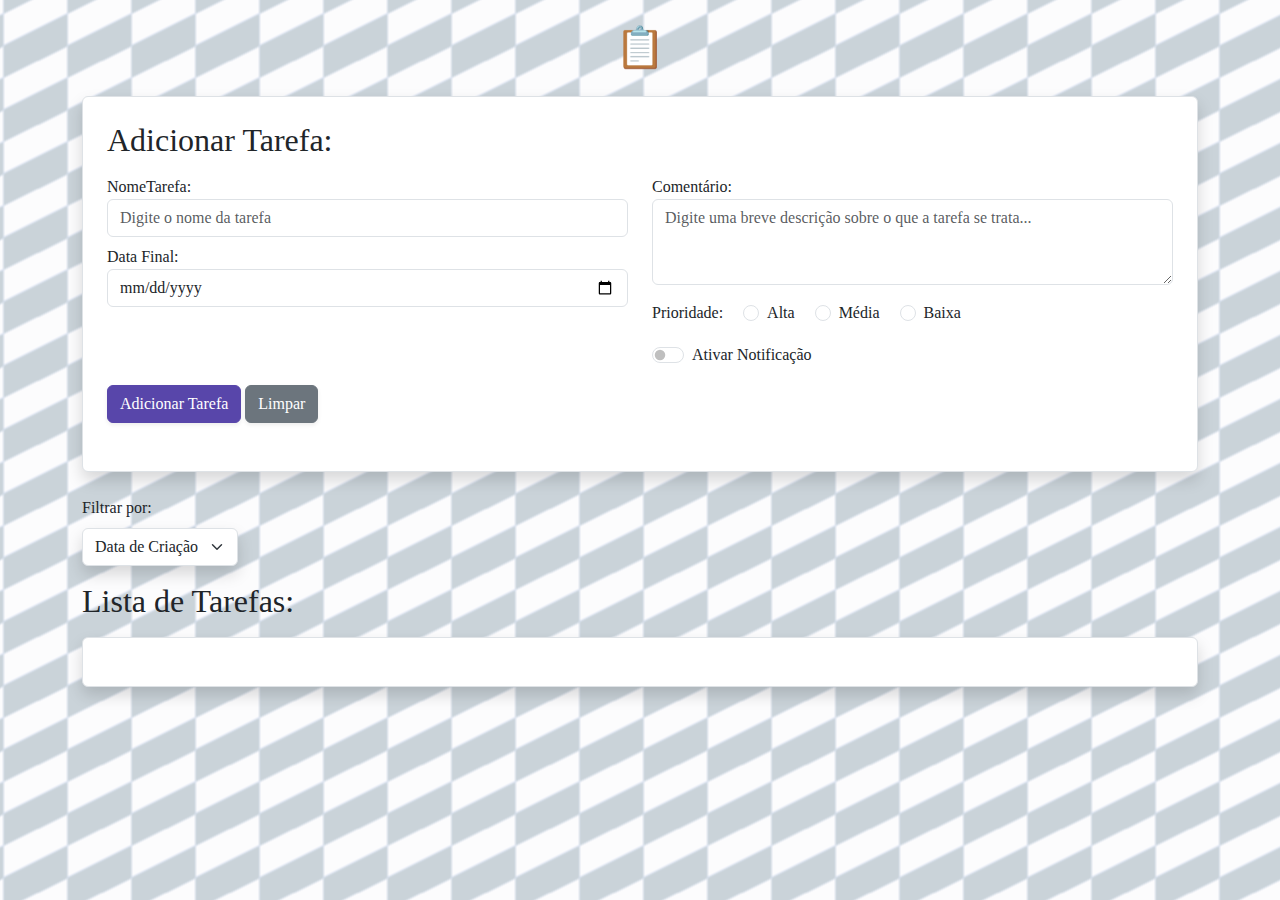
<file: index.html>
<!DOCTYPE html>
<html lang="pt-br">
<head>
  <meta charset="UTF-8" />
  <meta name="viewport" content="width=device-width, initial-scale=1.0"/>
  <title>Minha TodoList</title>
  <link rel="stylesheet" href="backgroundMove.css">
  <link href="https://cdn.jsdelivr.net/npm/bootstrap@5.3.0/dist/css/bootstrap.min.css" rel="stylesheet"/>
  <style>
    body {
      font-family: comic sans ms;
      background-color: #f8f9fa;
    }

    /* divisoria da lista */
    .ALTA { 
      border-left: 5px solid red !important;
    }
    .MÉDIA { 
      border-left: 5px solid orange !important; 
    }
    .BAIXA {   
      border-left: 5px solid green !important; 
    }

    /* Radio */
    #prioridadeTarefa-ALTA:checked {
      background-color: red;
      border-color: red;
    }
    #prioridadeTarefa-MÉDIA:checked {
      background-color: orange;
      border-color: orange;
    }
    #prioridadeTarefa-BAIXA:checked {
      background-color: green;
      border-color: green;
    }


  </style>
</head>
<body class="bg-light">

<div class="container py-4">
  <h1 class="text-center mb-4">📋</h1>

  <!-- Formulário -->
  <form id="taskForm" class="border p-4 rounded bg-white mb-4 shadow">
    <h2 class="mb-3">Adicionar Tarefa:</h2>
    <div class="row mb-10">
      <div class="col mb-3">
        <label for="nomeTarefa" class="form_label">NomeTarefa:</label>
        <input type="text" id="nomeTarefa" class="form-control" placeholder="Digite o nome da tarefa" required />
        <label for="dataFinalTarefa" class="form_label mt-2">Data Final:</label>
        <input type="date" id="dataFinalTarefa" class="form-control" required />        
      </div>
      <div class="col mb-3">
        <label for="comentarioTarefa" class="form_label">Comentário:</label>
        <textarea id="comentarioTarefa" class="form-control" rows="3" placeholder="Digite uma breve descrição sobre o que a tarefa se trata..."></textarea>
        <label for="prioridadeTarefa" class="form_label mt-3 me-3">Prioridade:</label>
        <div class="form-check form-check-inline">
          <input type="radio" id="prioridadeTarefa-ALTA" name="prioridadeTarefa" value="ALTA" class="form-check-input" required />
          <label for="prioridadeTarefa-ALTA" class="form-check-label">Alta</label>
        </div>
        <div class="form-check form-check-inline">
          <input type="radio" id="prioridadeTarefa-MÉDIA" name="prioridadeTarefa" value="MÉDIA" class="form-check-input" required />
          <label for="prioridadeTarefa-MÉDIA" class="form-check-label">Média</label>
        </div>
        <div class="form-check form-check-inline">
          <input type="radio" id="prioridadeTarefa-BAIXA" name="prioridadeTarefa" value="BAIXA" class="form-check-input" required />
          <label for="prioridadeTarefa-BAIXA" class="form-check-label">Baixa</label>
        </div>
        <div class="form-check form-switch mt-3">
          <input type="checkbox" id="NotificacaoTarefa" class="form-check-input" />
          <label for="NotificacaoTarefa" class="form-check-label">Ativar Notificação</label>
        </div>
      </div>
    </div>
      <div class="row mb-4">
      <div class="col ">
        <button onclick="adicionarTarefa()"  type="submit" class="btn btn-primary shadow-sm" style="background-color: rgb(88, 70, 170); border-color: rgb(88, 70, 170);">Adicionar Tarefa</button>
        <button onclick="limparTarefa()"type="reset" class="btn btn-secondary shadow-sm">Limpar</button>
    </div>
    </div>
  </form>

  <!-- Filtro -->
  <div class="mb-3">
    <label for="filter" class="form-label">Filtrar por:</label>
    <select id="filter" class="form-select w-auto shadow">
      <option value="criadoEm">Data de Criação</option>
      <option value="prazoEm">Data da Tarefa</option>
      <option value="prioridade">Prioridade</option>
      <option value="porNome">Nome (A-Z)</option>
      <option value="porDescricao">Descrição (Z-A)</option>
    </select>
  </div>
    <!-- Lista -->
  <h2 class="mb-3">Lista de Tarefas:</h2>
  <div id="ListaTarefas" class="border p-4 rounded bg-white shadow">

  </div>

</div>
<script>

  let listaTarefas = [];
  window.onload = carregarListaTarefas;
  function limparTarefa() {
    document.getElementById("taskForm").reset();
  }



 function verificarSeTarefasVazio() {
  const listaTarefasDiv = document.getElementById("ListaTarefas");
  const mensagemExistente = document.getElementById("mensagemNoTarefas");

  if (listaTarefas.length === 0) {
    if (!mensagemExistente) {
      const mensagem = document.createElement("p");
      mensagem.id = "mensagemNoTarefas";
      mensagem.innerText = "Não há tarefas cadastradas";
      mensagem.className = "text-center text-muted";
      listaTarefasDiv.appendChild(mensagem);
    }
  } else {
    if (mensagemExistente) {
      mensagemExistente.remove();
    }
  }
}

  function adicionarTarefa() {
    event.preventDefault();

    const nomeTarefa = document.getElementById("nomeTarefa").value;
    const dataFinalTarefa = document.getElementById("dataFinalTarefa").value;
    const dataCriacaoTarefa = new Date().toLocaleDateString();
    const comentarioTarefa = document.getElementById("comentarioTarefa").value;
    const prioridadeTarefa = document.querySelector('input[name="prioridadeTarefa"]:checked').value;
    const notificacaoTarefa = document.getElementById("NotificacaoTarefa").checked;

    const tarefa = {
      nomeTarefa,
      dataFinalTarefa,
      dataCriacaoTarefa,
      comentarioTarefa,
      prioridadeTarefa,
      notificacaoTarefa
    };

    listaTarefas.push(tarefa);
    atualizarListaTarefas();
    salvarListaTarefas()
    document.getElementById("taskForm").reset();
  }

  function atualizarListaTarefas(){
    const listaTarefasDiv = document.getElementById("ListaTarefas");
    listaTarefasDiv.innerHTML = "";
    // aplicar filtro atual
    const filter = document.getElementById("filter").value;
    if (filter === "criadoEm") {
      listaTarefas.sort((a, b) => new Date(b.dataCriacaoTarefa) - new Date(a.dataCriacaoTarefa));
    } else if (filter === "prazoEm") {
      listaTarefas.sort((a, b) => new Date(a.dataFinalTarefa) - new Date(b.dataFinalTarefa));
    } else if (filter === "prioridade") {
      const prioridadePeso = {
        'ALTA': 3,
        'MÉDIA': 2,
        'BAIXA': 1
      };
      listaTarefas.sort((a, b) => prioridadePeso[b.prioridadeTarefa] - prioridadePeso[a.prioridadeTarefa]);
    } else if (filter === "porNome") {
      listaTarefas.sort((a, b) => a.nomeTarefa.localeCompare(b.nomeTarefa));
    } else if (filter ==="porDescricao") {
      listaTarefas.sort((a, b) => a.comentarioTarefa.localeCompare(b.comentarioTarefa));
    }

    // Adiciona as tarefas na div/lista
    listaTarefas.forEach((tarefa, i) => {
      const tarefaDiv = document.createElement("div");
      tarefaDiv.id = `tarefa-${i}`;
      tarefaDiv.className = `border p-3 mb-2 rounded ${tarefa.prioridadeTarefa} ms-2`;
      tarefaDiv.innerHTML = `
        <h5>${tarefa.nomeTarefa}</h5>
        <p><strong>Data Final:</strong> ${tarefa.dataFinalTarefa}</p>
        <p><strong>Prioridade:</strong> ${tarefa.prioridadeTarefa}</p>
        <p><strong>Notificação:</strong> ${tarefa.notificacaoTarefa ? "Ativada" : "Desativada"}</p>
        <button class="btn btn-danger" onclick="removerTarefa(${i})">Remover</button>
        <button class="btn btn-warning" onclick="editarTarefa(${i})">Editar</button>
        <button class="btn btn-info" onclick="mostrarDetalhes(${i})">Expandir</button>
      `;
      listaTarefasDiv.appendChild(tarefaDiv);

    });

    document.getElementById("filter").addEventListener("change", atualizarListaTarefas);
    verificarSeTarefasVazio();
  }

  function removerTarefa(index) {
    listaTarefas.splice(index, 1);
    atualizarListaTarefas();
    salvarListaTarefas();
    verificarSeTarefasVazio();
  }

  function editarTarefa(index) {
    const tarefa = listaTarefas[index];
    document.getElementById("nomeTarefa").value = tarefa.nomeTarefa;
    document.getElementById("dataFinalTarefa").value = tarefa.dataFinalTarefa;
    document.getElementById("comentarioTarefa").value = tarefa.comentarioTarefa;
    document.querySelector(`input[name="prioridadeTarefa"][value="${tarefa.prioridadeTarefa}"]`).checked = true;
    document.getElementById("NotificacaoTarefa").checked = tarefa.notificacaoTarefa;
    removerTarefa(index);
    salvarListaTarefas()
  }

function salvarListaTarefas(){
  const tarefasJSON = JSON.stringify(listaTarefas);
  localStorage.setItem("tarefas", tarefasJSON);
}

function carregarListaTarefas(){
  const tarefasJSON = localStorage.getItem("tarefas");
  if (tarefasJSON) {
    listaTarefas = JSON.parse(tarefasJSON);
    atualizarListaTarefas();
    verificarSeTarefasVazio();
  }
}

function mostrarDetalhes(index) {
  const tarefa = listaTarefas[index];
  localStorage.setItem("tarefaSelecionada", JSON.stringify(tarefa));
  window.open("expand.html", "_blank");
}





  


</script>
</body>
</html>
</file>
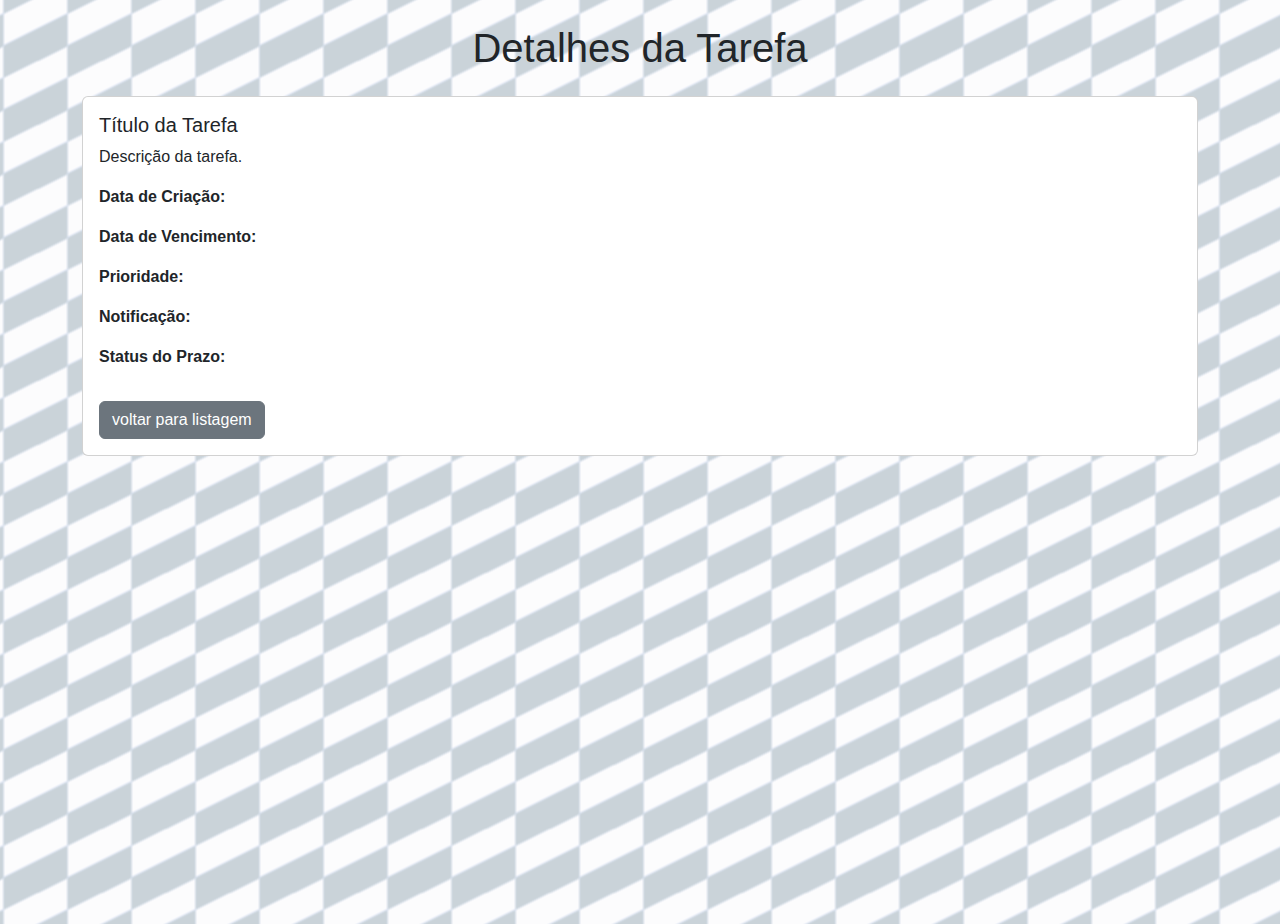
<file: expand.html>
<!DOCTYPE html>
<html lang="pt-br">
<head>
  <meta charset="UTF-8" />
  <meta name="viewport" content="width=device-width, initial-scale=1.0"/>
  <title>Detalhes da tarefa</title>
  <link rel="stylesheet" href="backgroundMove.css">
  <link href="https://cdn.jsdelivr.net/npm/bootstrap@5.3.0/dist/css/bootstrap.min.css" rel="stylesheet"/>
  <style>
    body {
      font-family: "Comic Sans MS", sans-serif;
      background-color: #f8f9fa;
    }
    .ALTA   { border-left: 5px solid red   !important; }
    .MÉDIA  { border-left: 5px solid orange!important; }
    .BAIXA  { border-left: 5px solid green !important; }
  </style>
</head>
<body class="bg-light">

  <h1 class="text-center mt-4">Detalhes da Tarefa</h1>
  <div class="container mt-4">
    <div class="card" id="cardDetalhes">
      <div class="card-body">
        <h5 class="card-title" id="tituloTarefa">Título da Tarefa</h5>
        <p class="card-text" id="descricaoTarefa">Descrição da tarefa.</p>
        <p class="card-text"><strong>Data de Criação:</strong> <span id="dataCriacao"></span></p>
        <p class="card-text"><strong>Data de Vencimento:</strong> <span id="dataFinal"></span></p>
        <p class="card-text"><strong>Prioridade:</strong> <span id="prioridade"></span></p>
        <p class="card-text"><strong>Notificação:</strong> <span id="notificacao"></span></p>
        <p class="card-text"><strong>Status do Prazo:</strong> <span id="statusPrazo"></span></p>
        <button class="btn btn-secondary mt-3" onclick="window.close()">voltar para listagem</button>
      </div>
    </div>
  </div>

  <script>
    window.onload = function() {

      const tarefaJSON = localStorage.getItem("tarefaSelecionada");
      if (!tarefaJSON) {
        alert("Nenhuma tarefa selecionada para exibição.");
        return;
      }

      const tarefa = JSON.parse(tarefaJSON);


      document.getElementById("tituloTarefa").textContent     = tarefa.nomeTarefa;
      document.getElementById("descricaoTarefa").textContent  = tarefa.comentarioTarefa || "(Sem descrição)";
      document.getElementById("dataCriacao").textContent      = tarefa.dataCriacaoTarefa;
      document.getElementById("dataFinal").textContent        = tarefa.dataFinalTarefa;
      document.getElementById("prioridade").textContent       = tarefa.prioridadeTarefa;
      document.getElementById("notificacao").textContent      = tarefa.notificacaoTarefa ? "Ativada" : "Desativada";


      const hoje     = new Date().setHours(0,0,0,0);
      const venc     = new Date(tarefa.dataFinalTarefa).setHours(0,0,0,0);
      const expirado = hoje > venc;
      document.getElementById("statusPrazo").textContent = expirado
        ? "❌ Prazo expirado"
        : "✅ Ainda dentro do prazo";

      document.getElementById("statusPrazo").classList.add(expirado ? "text-danger" : "text-success");
      document.getElementById("cardDetalhes")
        .classList.add(tarefa.prioridadeTarefa);
    };
  </script>

</body>
</html>
</file>
<file: backgroundMove.css>
html, body {
  margin: 0;
  padding: 0;
  height: 100%;
}

body {
  background-image: url("pattern.png");
  background-repeat: repeat;
  background-size: 64px 64px;
  animation: mover 20s linear infinite;
}

@keyframes mover {
  from {
    background-position: 0 0;
  }
  to {
    background-position: 512px 512px;
  }
}
</file>
